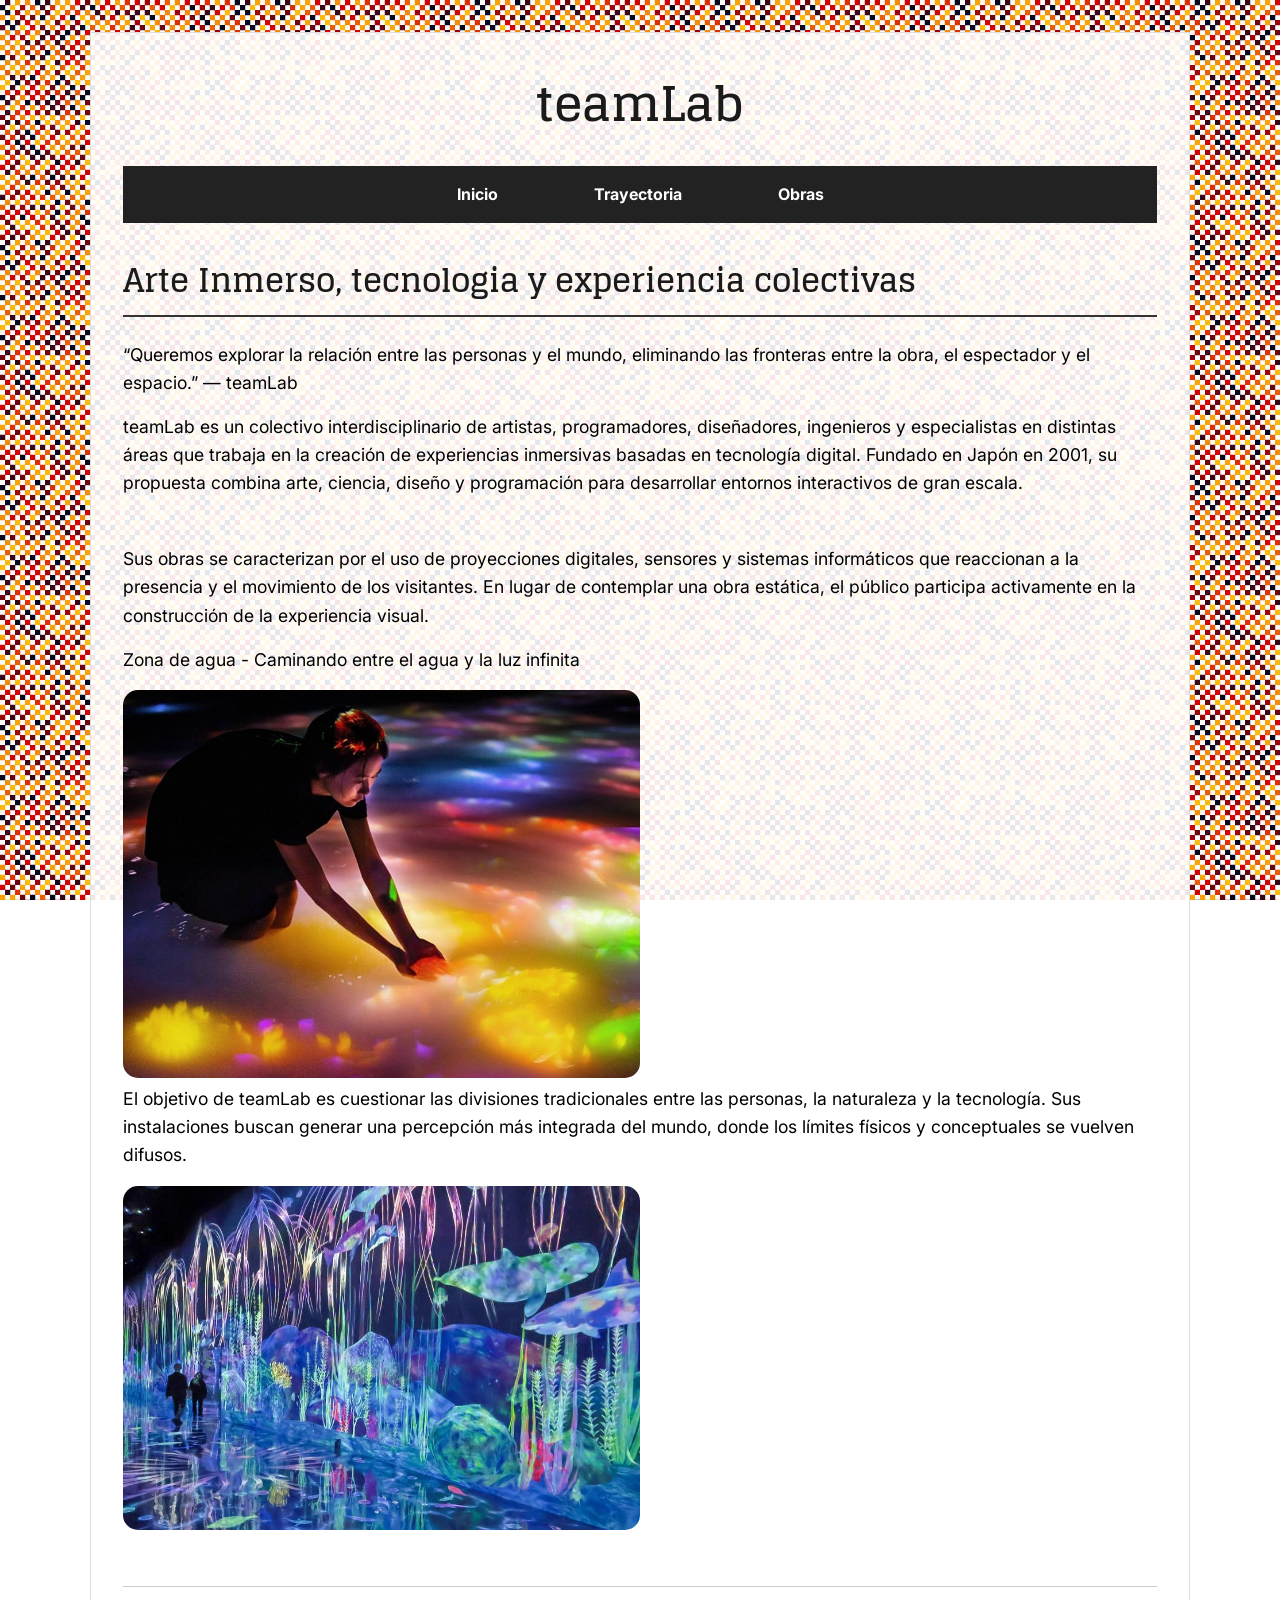
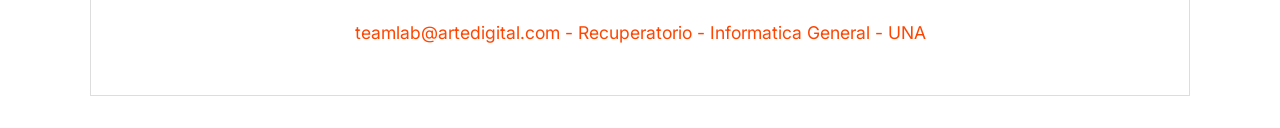
<file: index.html>
<!DOCTYPE html>
<html lang="es">
<head>
    <meta charset="UTF-8">
    <meta name="viewport" content="width=device-width, initial-scale=1.0">
    <link rel="preconnect" href="https://fonts.googleapis.com">
    <link rel="preconnect" href="https://fonts.gstatic.com" crossorigin>
    <link href="https://fonts.googleapis.com/css2?family=Diplomata&family=Glegoo&display=swap" rel="stylesheet">
    <link href="https://fonts.googleapis.com/css2?family=Inter&family=Glegoo&display=swap" rel="stylesheet">

    <link rel="stylesheet" href="estilos/styles.css">
    <title> Inicio </title>
    
</head>
<body>
    
    <div id="contenedor-principal">
   <header>
  <h1>teamLab</h1>
  <nav>
    <ul>
      <li><a href="index.html">Inicio</a></li>
      <li><a href="Trayectoria.html">Trayectoria</a></li>                        <!-- *correccion ia-->
      <li><a href="Obras.html">Obras</a></li>
    </ul>
  </nav>
</header>

        <main>
            <section>
                <h2> Arte Inmerso, tecnologia y experiencia colectivas  </h2>

              
                    <P> “Queremos explorar la relación entre las personas y el mundo, eliminando las fronteras entre la obra, el espectador y el espacio.” — teamLab </p> 
               
                    <p> teamLab es un colectivo interdisciplinario de artistas, programadores, diseñadores, ingenieros y especialistas en distintas áreas que trabaja en la creación de experiencias inmersivas basadas en tecnología digital. Fundado en Japón en 2001, su propuesta combina arte, ciencia, diseño y programación para desarrollar entornos interactivos de gran escala.</p>

            </section>
            <article>
                    <p> Sus obras se caracterizan por el uso de proyecciones digitales, sensores y sistemas informáticos que reaccionan a la presencia y el movimiento de los visitantes. En lugar de contemplar una obra estática, el público participa activamente en la construcción de la experiencia visual.</p>
                    

                    <p> Zona de agua - Caminando entre el agua y la luz infinita </p>
                   <img src="imagenes/teamlab-tokyo.jpeg" alt="Instalación inmersiva de teamLab en Tokio" width="500" height="300">  <!-- *correccion ia-->

                    <p>El objetivo de teamLab es cuestionar las divisiones tradicionales entre las personas, la naturaleza y la tecnología. Sus instalaciones buscan generar una percepción más integrada del mundo, donde los límites físicos y conceptuales se vuelven difusos.</p>

                     <img src="imagenes/teamlab-1.jpg" alt="planets" width="500" height="300">

            </article>
        </main>


        <footer> 
                <p> <a href="mailto:teamlab@artedigital.com">teamlab@artedigital.com  - Recuperatorio - Informatica General - UNA  </a>   </p>
        </footer>

    </div>
</body>
</html>
</file>
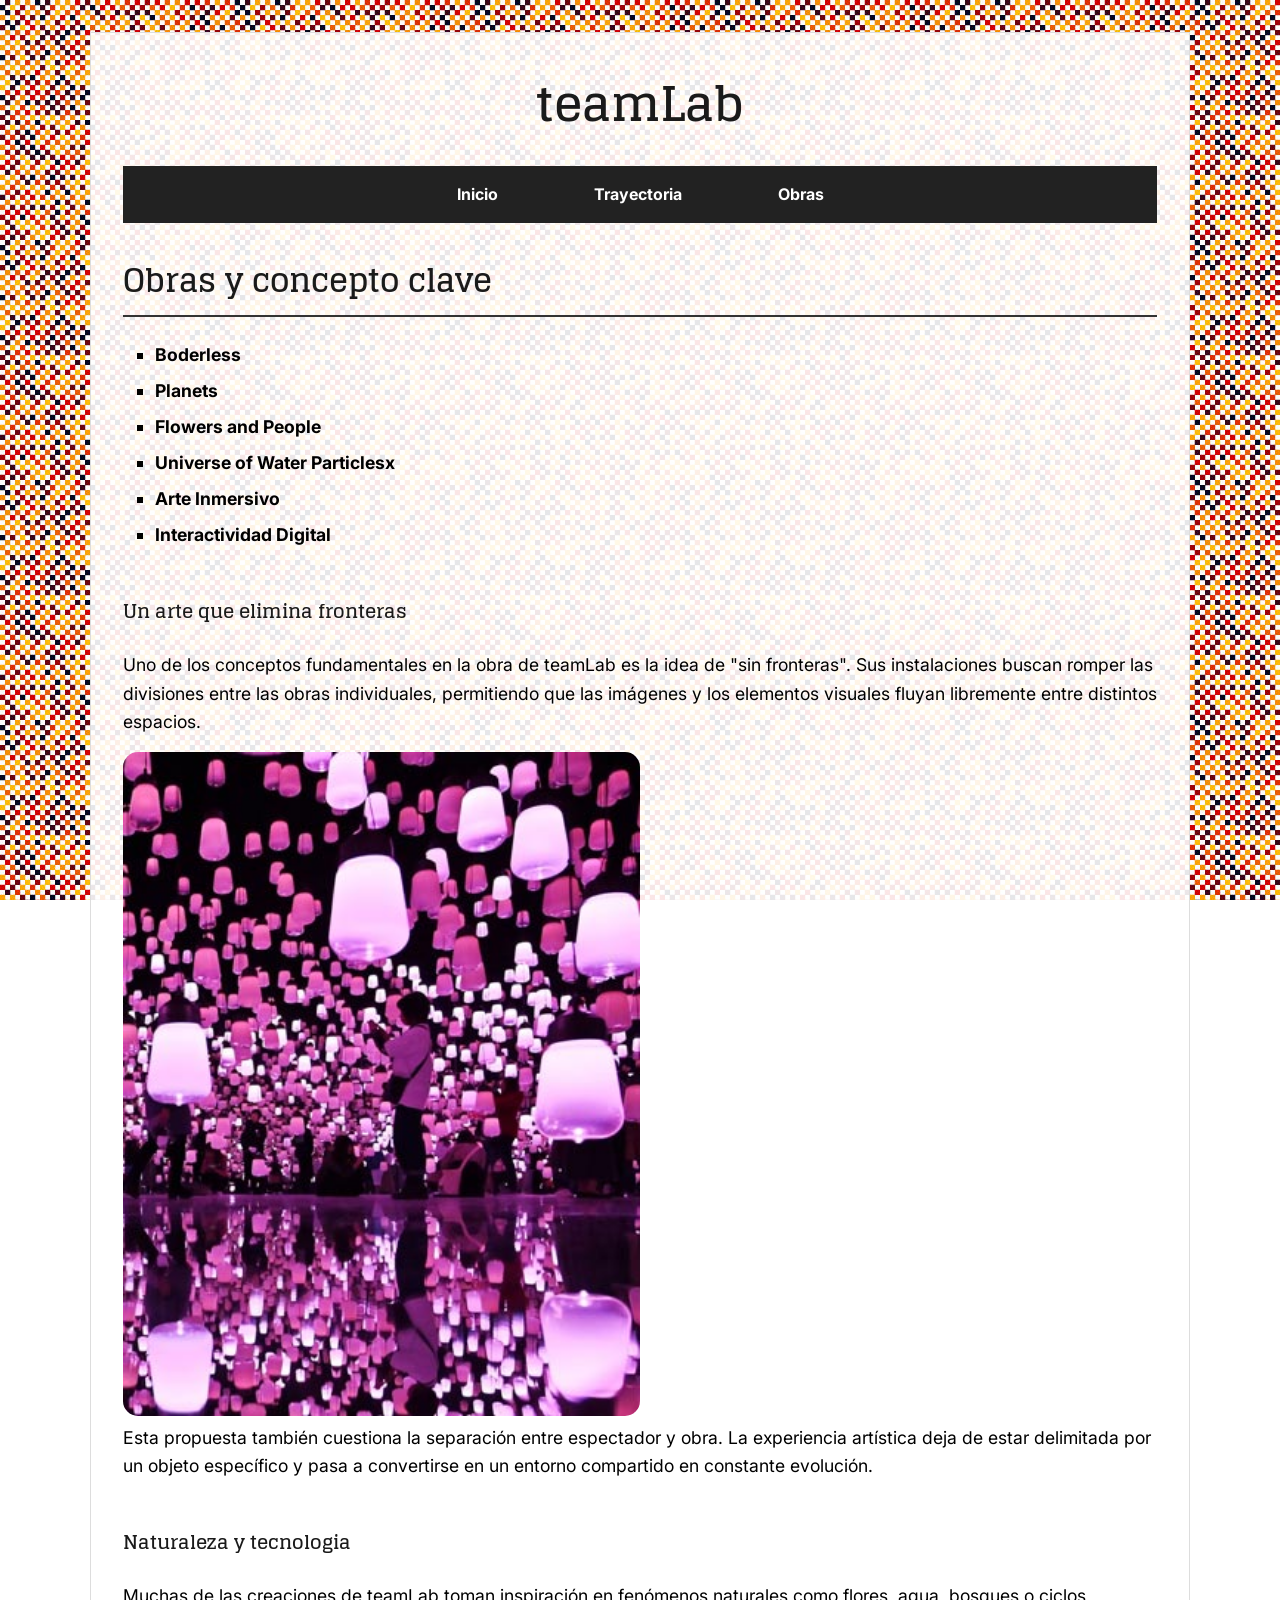
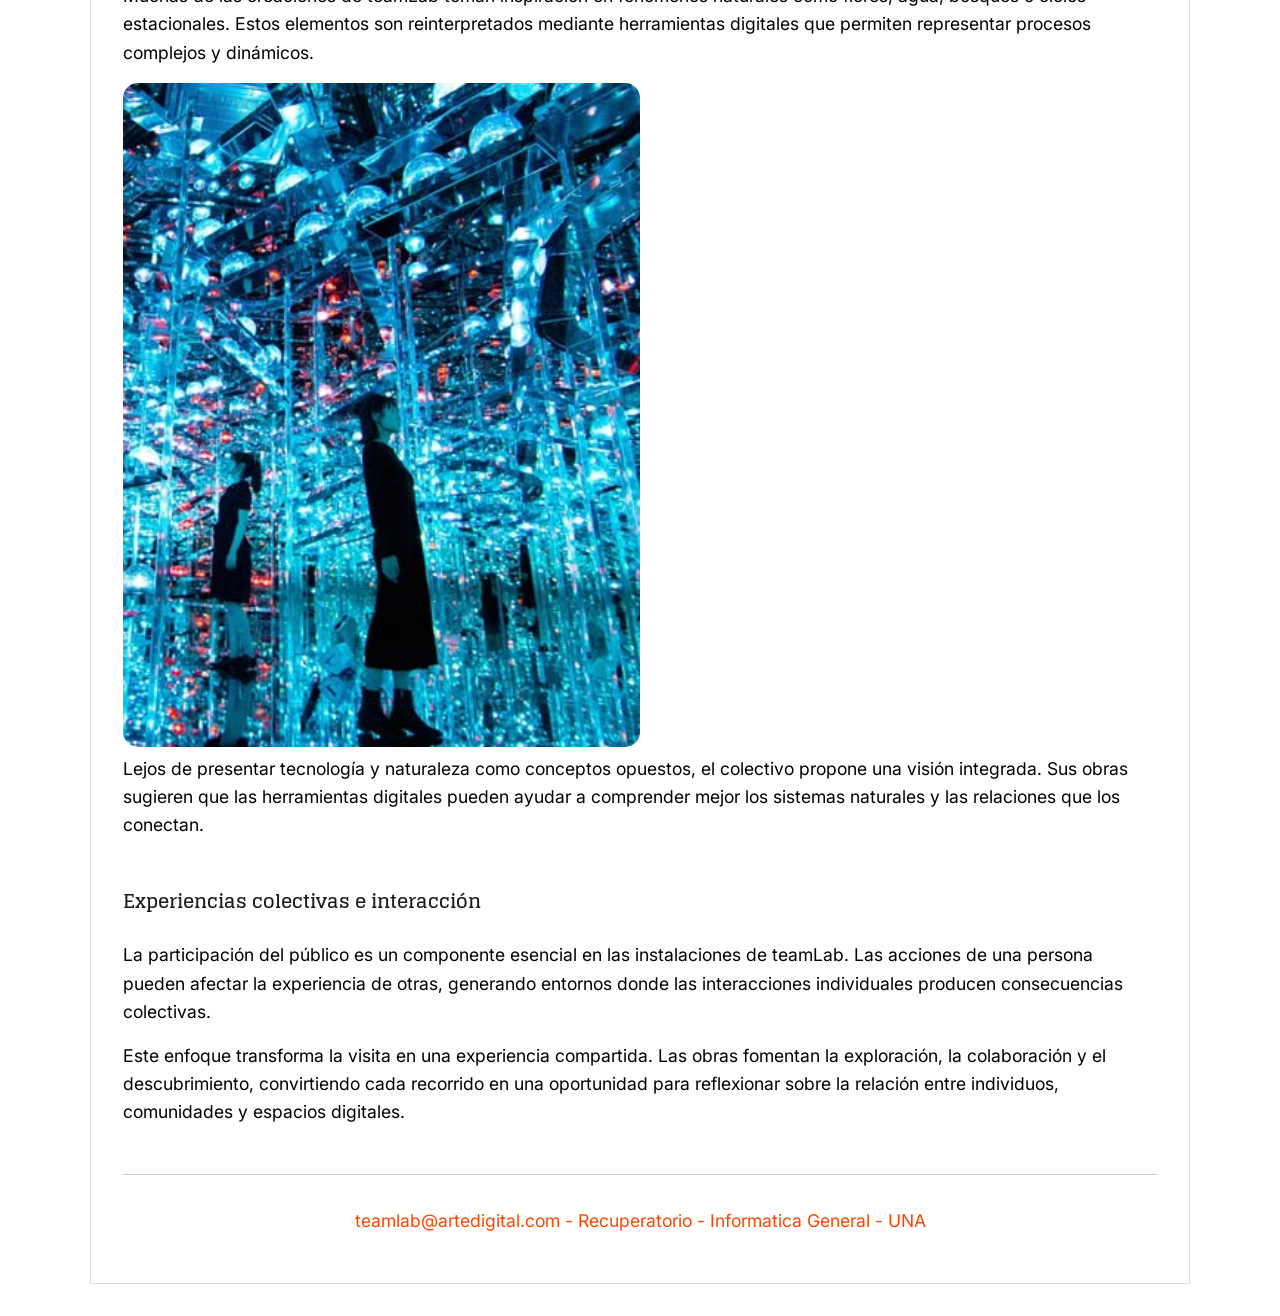
<file: Obras.html>
<!DOCTYPE html>
<html lang="es">
<head>
    <meta charset="UTF-8">
    <meta name="viewport" content="width=device-width, initial-scale=1.0">
    <link rel="preconnect" href="https://fonts.googleapis.com">
    <link rel="preconnect" href="https://fonts.gstatic.com" crossorigin>
    <link href="https://fonts.googleapis.com/css2?family=Diplomata&family=Glegoo&display=swap" rel="stylesheet">
    <link href="https://fonts.googleapis.com/css2?family=Inter&family=Glegoo&display=swap" rel="stylesheet">
    <link rel="stylesheet" href="estilos/styles.css">
    <title> Obras y Conceptos - teamLab </title>
    
</head>
<body>

 <div id="contenedor-principal">
            <header>
  <h1>teamLab</h1>
  <nav>
    <ul>
      <li><a href="index.html">Inicio</a></li>
      <li><a href="Trayectoria.html">Trayectoria</a></li>                                        <!-- *correccion ia-->
      <li><a href="Obras.html">Obras</a></li>
    </ul>
  </nav>
</header>
            
            <main>
                <section>
                    <h2> Obras y concepto clave</h2>                                             <!-- *correccion ia-->
                    <ul class="lista-obras">
                        <li>Boderless</li>
                        <li>Planets</li> 
                        <li>Flowers and People </li>
                        <li>Universe of Water Particlesx</li> 
                        <li>Arte Inmersivo  </li> 
                        <li>Interactividad Digital </li>                   
                                      
                    </ul>
                </section>

                <article>
                    
                    <h3> Un arte que elimina fronteras </h3>                                    <!-- *correccion ia-->
                    <p> Uno de los conceptos fundamentales en la obra de teamLab es la idea de "sin fronteras". Sus instalaciones buscan romper las divisiones entre las obras individuales, permitiendo que las imágenes y los elementos visuales fluyan libremente entre distintos espacios.</p>
                    <img src="imagenes/teamlab-3.jpg" alt="Lamparas resonantes" >


                     <p> Esta propuesta también cuestiona la separación entre espectador y obra. La experiencia artística deja de estar delimitada por un objeto específico y pasa a convertirse en un entorno compartido en constante evolución. </p>
                    
            </article>

            <article>

                <h3> Naturaleza y tecnologia </h3>                                               <!-- *correccion ia-->
                <p>  Muchas de las creaciones de teamLab toman inspiración en fenómenos naturales como flores, agua, bosques o ciclos estacionales. Estos elementos son reinterpretados mediante herramientas digitales que permiten representar procesos complejos y dinámicos.</p>
                    
                    <img  src="imagenes/teamlab-4.jpg" alt="interaccion reflejo"  >

            
                <p> Lejos de presentar tecnología y naturaleza como conceptos opuestos, el colectivo propone una visión integrada. Sus obras sugieren que las herramientas digitales pueden ayudar a comprender mejor los sistemas naturales y las relaciones que los conectan.</p>
                </article>
                

                <article>
                    <h3> Experiencias colectivas e interacción</h3>
                    <p>La participación del público es un componente esencial en las instalaciones de teamLab. Las acciones de una persona pueden afectar la experiencia de otras, generando entornos donde las interacciones individuales producen consecuencias colectivas.</p>


 

                <p>Este enfoque transforma la visita en una experiencia compartida. Las obras fomentan la exploración, la colaboración y el descubrimiento, convirtiendo cada recorrido en una oportunidad para reflexionar sobre la relación entre individuos, comunidades y espacios digitales.</p>
                </article>
        
            </main>
            
        <footer> 
                <p> <a href="mailto:teamlab@artedigital.com">teamlab@artedigital.com  - Recuperatorio - Informatica General - UNA  </a>   </p>
        </footer>

</body>
</html>
</file>
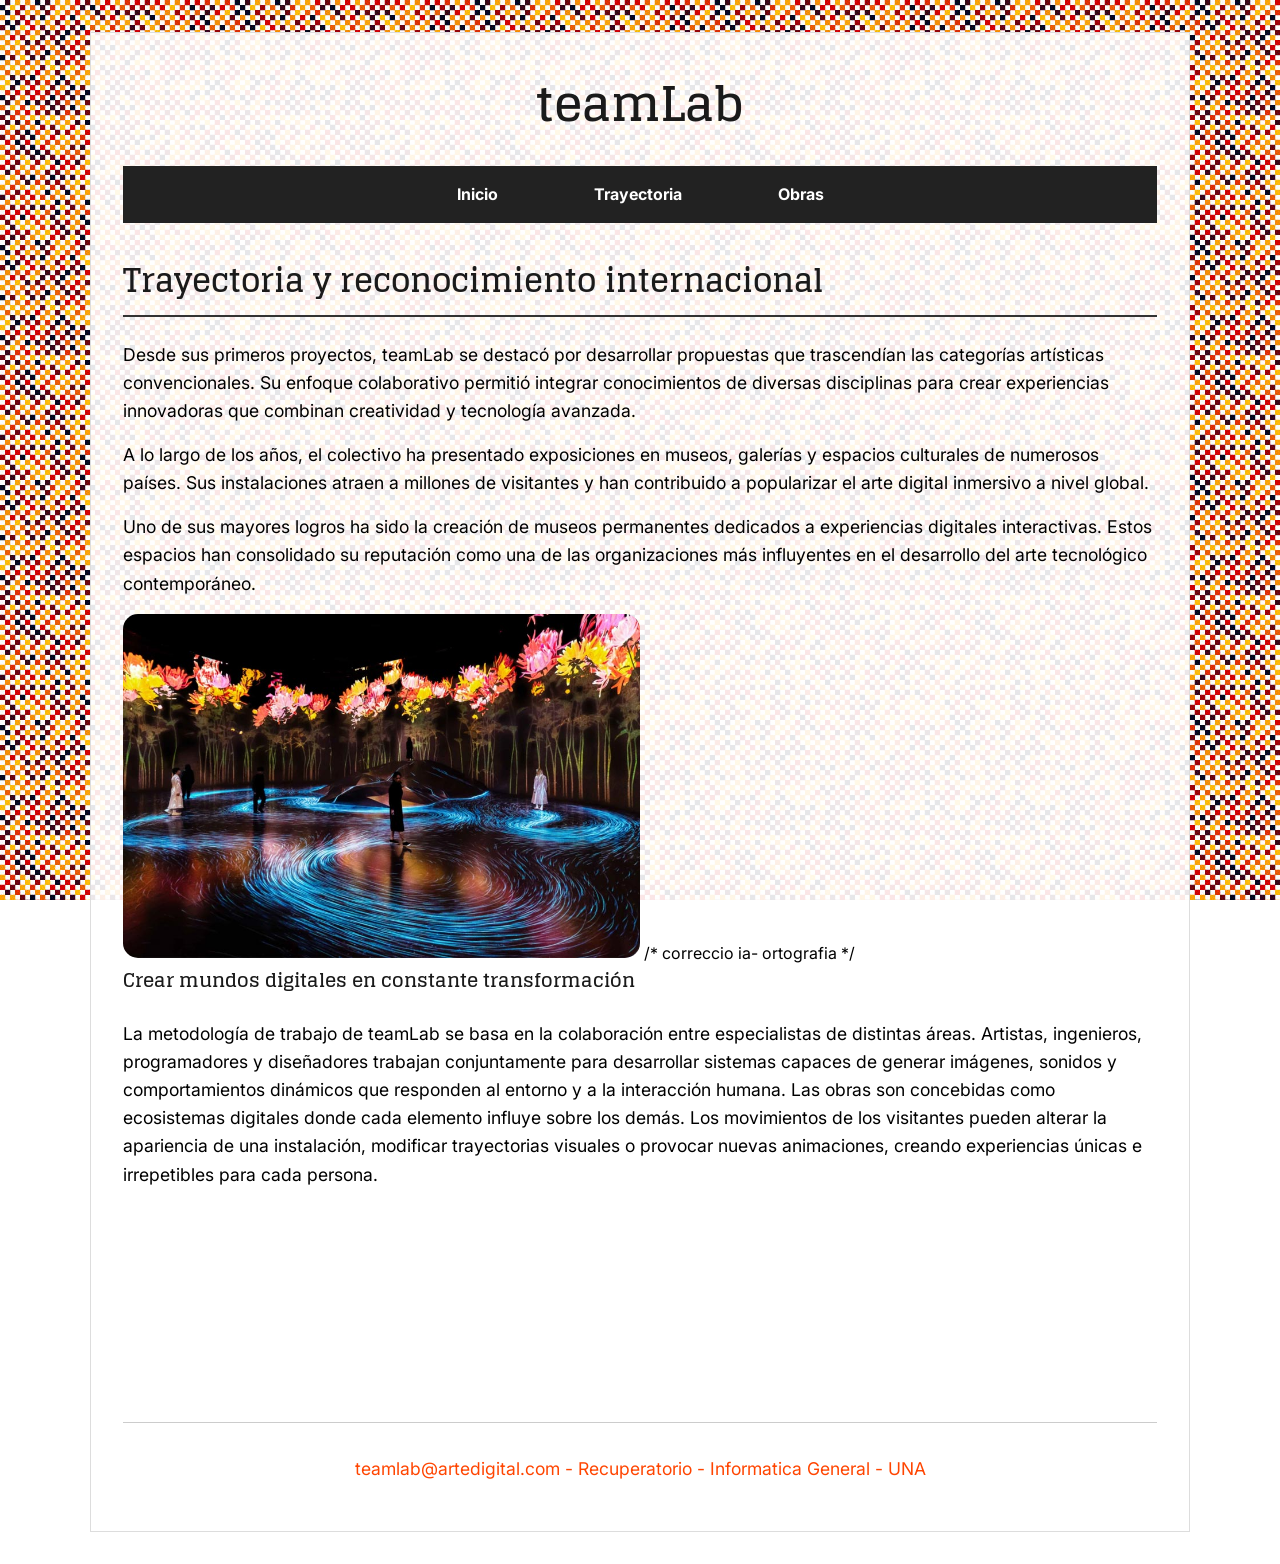
<file: Trayectoria.html>
<!DOCTYPE html>
<html lang="es">
<head>
       <meta charset="UTF-8">
    <meta name="viewport" content="width=device-width, initial-scale=1.0">
    <link rel="preconnect" href="https://fonts.googleapis.com">
    <link rel="preconnect" href="https://fonts.gstatic.com" crossorigin>
    <link href="https://fonts.googleapis.com/css2?family=Diplomata&family=Glegoo&display=swap" rel="stylesheet">
    <link href="https://fonts.googleapis.com/css2?family=Inter&family=Glegoo&display=swap" rel="stylesheet">
    <link rel="stylesheet" href="estilos/styles.css">
    <title> Trayectoria - teamLab</title>
</head>
<body>
    <div id="contenedor-principal">
        <header>
  <h1>teamLab</h1>
  <nav>
    <ul>
      <li><a href="index.html">Inicio</a></li>
      <li><a href="Trayectoria.html">Trayectoria</a></li>                               <!-- *correccion ia-->
      <li><a href="Obras.html">Obras</a></li>
    </ul>
  </nav>
</header>
             
        <main> 
                <section>
                    <h2>
                        Trayectoria y reconocimiento internacional </h2>
                        <P> Desde sus primeros proyectos, teamLab se destacó por desarrollar propuestas que trascendían las categorías artísticas convencionales. Su enfoque colaborativo permitió integrar conocimientos de diversas disciplinas para crear experiencias innovadoras que combinan creatividad y tecnología avanzada.  </P>
                        <p>A lo largo de los años, el colectivo ha presentado exposiciones en museos, galerías y espacios culturales de numerosos países. Sus instalaciones atraen a millones de visitantes y han contribuido a popularizar el arte digital inmersivo a nivel global. </p>
                        <p> Uno de sus mayores logros ha sido la creación de museos permanentes dedicados a experiencias digitales interactivas. Estos espacios han consolidado su reputación como una de las organizaciones más influyentes en el desarrollo del arte tecnológico contemporáneo. </p>
                        <img src="imagenes/teamlab-2.jpg" alt="Exposición internacional de teamLab con luces digitales">
  /* correccio ia- ortografia */ 

                        
                        <h3> Crear mundos digitales en constante transformación </h3>

                        <p> La metodología de trabajo de teamLab se basa en la colaboración entre especialistas de distintas áreas. Artistas, ingenieros, programadores y diseñadores trabajan conjuntamente para desarrollar sistemas capaces de generar imágenes, sonidos y comportamientos dinámicos que responden al entorno y a la interacción humana.
                            Las obras son concebidas como ecosistemas digitales donde cada elemento influye sobre los demás. Los movimientos de los visitantes pueden alterar la apariencia de una instalación, modificar trayectorias visuales o provocar nuevas animaciones, creando experiencias únicas e irrepetibles para cada persona.</p>
                        
                                           <div class="video-container">
    <iframe src="https://www.youtube.com/embed/-uJTk_mRmUY" 
        title="teamLab Planets TOKYO" frameborder="0" 
        allow="accelerometer; autoplay; clipboard-write; encrypted-media; gyroscope; picture-in-picture; web-share" 
        referrerpolicy="strict-origin-when-cross-origin" allowfullscreen>
    </iframe>
</div>

                </section>
                


                <footer> 
                       <p> <a href="mailto:teamlab@artedigital.com">teamlab@artedigital.com  - Recuperatorio - Informatica General - UNA  </a>   </p>
                </footer>


             </main>


        </div>

    
</body>
</html>
</file>
<file: estilos/styles.css>
* {
    margin: 0;
    padding: 0;
    box-sizing: border-box;                                /* Clase 04: Box Model */ /* Consulta ia */
}
body {
    font-size: 16px; 
    font-family: 'Inter', sans-serif;
    line-height:  1.6;
    margin: 0;
    padding: 0;
    background-image: url(../imagenes/fondo.jpg); 
    background-repeat: repeat;
    background-attachment: fixed;   
    color: black;
}


#contenedor-principal {
    max-width: 1100px;
    margin: 2rem auto;
    background-color: rgba(255, 255, 255, 0.9); /* Legibilidad */
    padding: 2rem;
    border: 1px solid #ddd;
}


h1, h2, h3, h4 {
    font-family: "glegoo", sans-serif; /* Google Fonts */
    color: #1a1a1a;
    margin-bottom: 1.5rem;
}

h1 { font-size: 3rem; text-align: center; }
h2 { font-size: 2rem; border-bottom: 2px solid #333; padding-bottom: 0.5rem; }


nav {
    margin-bottom: 2rem;
    background-color: #222;
}

nav ul {
  list-style: none;
  display: flex;
  justify-content: center;
}

nav {
  margin-bottom: 2rem;
  background-color: #222;
}

nav ul {
  list-style: none;
  display: flex;
  justify-content: center;
}

nav ul li {
  margin: 0 1rem;
}

nav ul li a {
  display: block;
  padding: 1rem 2rem;
  color: white;
  text-decoration: none;
  font-weight: bold;
  transition: background 0.3s;
}

nav ul li a:hover {
  background-color: #555;
}


section, article {
    margin-bottom: 3rem;
}

p {
    margin-bottom: 1rem;
    font-size: 1.1rem;
}


img {
    width: 50%;
    height:auto ;                            /-- correccion auto --/ 
    margin: 1.5rem 0;
    border-radius: 15px;
}

.video-container iframe {
    width: 100%;
    max-width: 800px;
}                                          /* Consulta ia para correccion de codigo*/

.video-container {
    display: flex;
    justify-content: center;
    margin: 35px 0;
}


.lista-obras {
    list-style: square;
    padding-left: 2rem;
}

.lista-obras li {
    font-weight: bold;
    margin-bottom: 0.5rem;
    font-size: 1.1rem;
}

/* Pie de página */
footer {
    text-align: center;
    padding-top: 2rem;
    border-top: 1px solid #ccc;
    font-size: 0.9rem;
    color: #666;
}                                                    


footer a {                                                  
    color: #ff4500;
    text-decoration: none;
}
</file>
